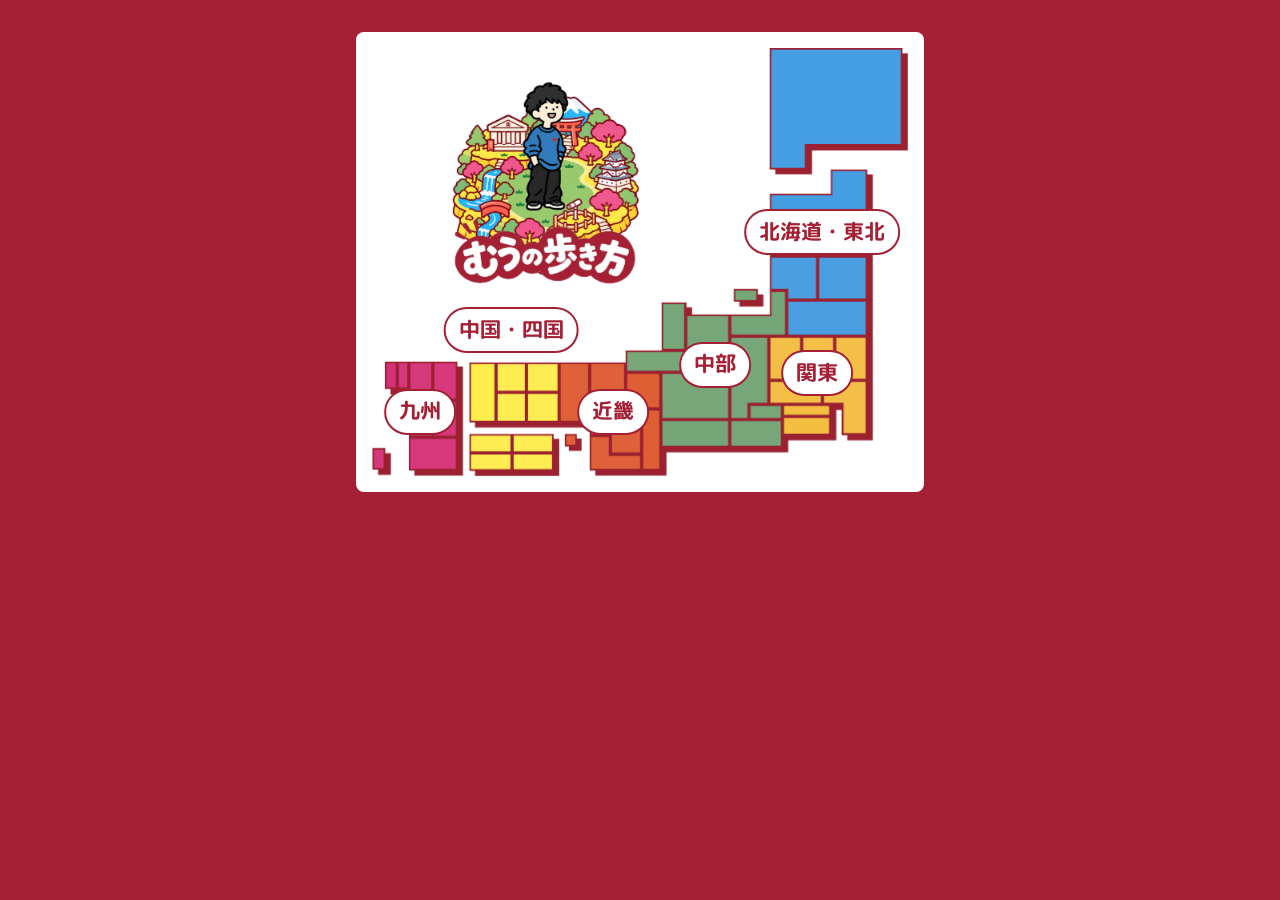
<file: index.html>
<!doctype html>
<html lang="ja">
<head>
  <meta charset="UTF-8">
  <meta name="viewport" content="width=device-width, initial-scale=1.0">

  <title>47都道府県ガイド</title>

  <link rel="stylesheet" href="./style.css">
</head>

<body class="page-home">

  <div class="page-wrapper">

    <!-- 白いコンテンツボックス -->
    <div class="content-box">

      <!-- 日本地図＋地方選択ボタン -->
      <div class="map-container">

        <img
          src="./images/日本地図_メインページ画像.png"
          alt="日本地図 — 地方を選んでください"
          class="map-image"
          id="main-map"
        >

        <!-- 北海道・東北 -->
        <a
          href="./hokkaido_tohoku.html"
          class="region-btn btn-hokkaido-tohoku"
          id="hokkaido-tohoku-link"
          aria-label="北海道・東北地方を選ぶ"
        >
          北海道・東北
        </a>

        <!-- 関東 -->
        <a
          href="./test.html"
          class="region-btn btn-kanto"
          aria-label="関東地方を選ぶ"
        >
          関東
        </a>

        <!-- 中部 -->
        <a
          href="./test.html"
          class="region-btn btn-chubu"
          aria-label="中部地方を選ぶ"
        >
          中部
        </a>

        <!-- 近畿 -->
        <a
          href="./test.html"
          class="region-btn btn-kinki"
          aria-label="近畿地方を選ぶ"
        >
          近畿
        </a>

        <!-- 中国・四国 -->
        <a
          href="./test.html"
          class="region-btn btn-chugoku-shikoku"
          aria-label="中国・四国地方を選ぶ"
        >
          中国・四国
        </a>

        <!-- 九州 -->
        <a
          href="./test.html"
          class="region-btn btn-kyushu"
          aria-label="九州地方を選ぶ"
        >
          九州
        </a>

      </div>

    </div>

  </div>

  <!-- GSAPライブラリ -->
  <script src="https://cdn.jsdelivr.net/npm/gsap@3/dist/gsap.min.js"></script>

  <!-- 自作JavaScript -->
  <script src="./script.js"></script>

</body>
</html>
</file>
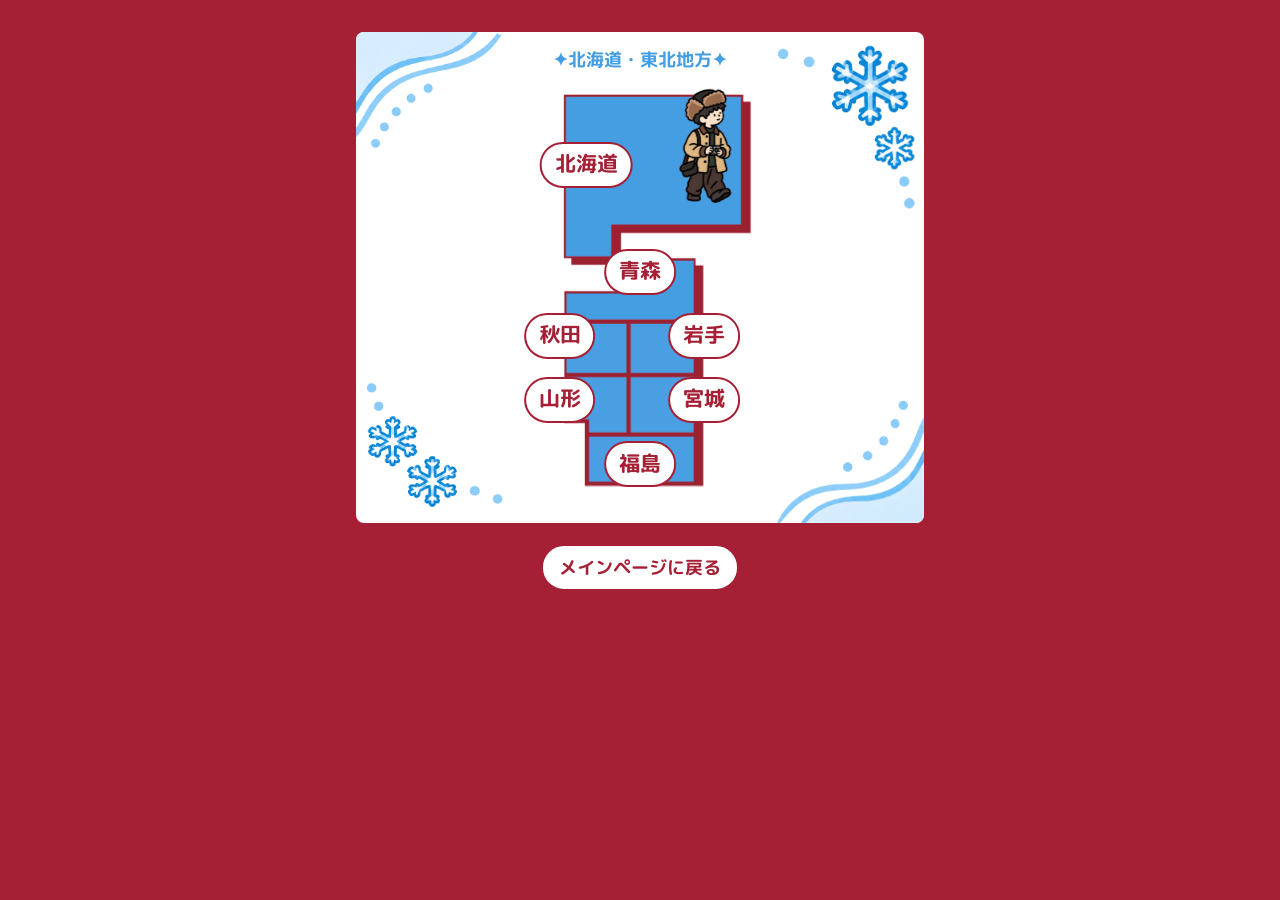
<file: hokkaido_tohoku.html>
<!doctype html>
<html lang="ja">
<head>
  <meta charset="UTF-8">
  <meta name="viewport" content="width=device-width, initial-scale=1.0">
  <title>北海道・東北 | 47都道府県ガイド</title>
  <link rel="preconnect" href="https://fonts.googleapis.com">
  <link rel="preconnect" href="https://fonts.gstatic.com" crossorigin>
  <link rel="stylesheet" href="./style.css">
</head>
<body class="page-tohoku">
  <div class="page-wrapper">

    <!-- 白いコンテンツボックス -->
    <div class="content-box region-content-box">

      <!-- 左上の装飾 -->
      <img
        src="./images/北海道・東北_左上.png"
        alt=""
        class="corner-decoration corner-top-left"
        aria-hidden="true"
      >

      <!-- 右上の装飾 -->
      <img
        src="./images/北海道・東北_右上.png"
        alt=""
        class="corner-decoration corner-top-right"
        aria-hidden="true"
      >

      <!-- 左下の装飾 -->
      <img
        src="./images/北海道・東北_左下.png"
        alt=""
        class="corner-decoration corner-bottom-left"
        aria-hidden="true"
      >

      <!-- 右下の装飾 -->
      <img
        src="./images/北海道・東北_右下.png"
        alt=""
        class="corner-decoration corner-bottom-right"
        aria-hidden="true"
      >

      <!-- 地方名の見出し -->
      <div class="region-heading">
        <p>✦北海道・東北地方✦</p>
      </div>

      <!-- 北海道・東北地図＋都道県選択ボタン -->
      <div class="map-container">

        <!-- 地図画像 -->
        <img
          src="./images/日本地図_北海道・東北画像.png"
          alt="北海道・東北地方の地図 — 都道県を選んでください"
          class="map-image"
        >

        <!-- 北海道 -->
        <a
          href="./hokkaido.html"
          class="region-btn prefecture-btn btn-hokkaido"
          data-fade-link
        >北海道</a>

        <!-- 青森 -->
        <a
          href="./aomori.html"
          class="region-btn prefecture-btn btn-aomori"
          data-fade-link
        >青森</a>

        <!-- 秋田 -->
        <a
          href="./akita.html"
          class="region-btn prefecture-btn btn-akita"
          data-fade-link
        >秋田</a>

        <!-- 岩手 -->
        <a
          href="./iwate.html"
          class="region-btn prefecture-btn btn-iwate"
          data-fade-link
        >岩手</a>

        <!-- 宮城 -->
        <a
          href="./miyagi.html"
          class="region-btn prefecture-btn btn-miyagi"
          data-fade-link
        >宮城</a>

        <!-- 福島 -->
        <a
          href="./fukushima.html"
          class="region-btn prefecture-btn btn-fukushima"
          data-fade-link
        >福島</a>

        <!-- 山形 -->
        <a
          href="./yamagata.html"
          class="region-btn prefecture-btn btn-yamagata"
          data-fade-link
        >山形</a>

      </div>
    </div>

    <!-- 白枠の外側：メインページに戻る -->
    <div class="page-back-area">
      <a
        href="./index.html"
        class="back-btn"
        data-fade-link
      >メインページに戻る</a>
    </div>

  </div>

  <!-- GSAPライブラリ -->
  <script src="https://cdn.jsdelivr.net/npm/gsap@3/dist/gsap.min.js"></script>

  <!-- 自作JavaScript -->
  <script src="./script.js"></script>

</body>
</html>
</file>
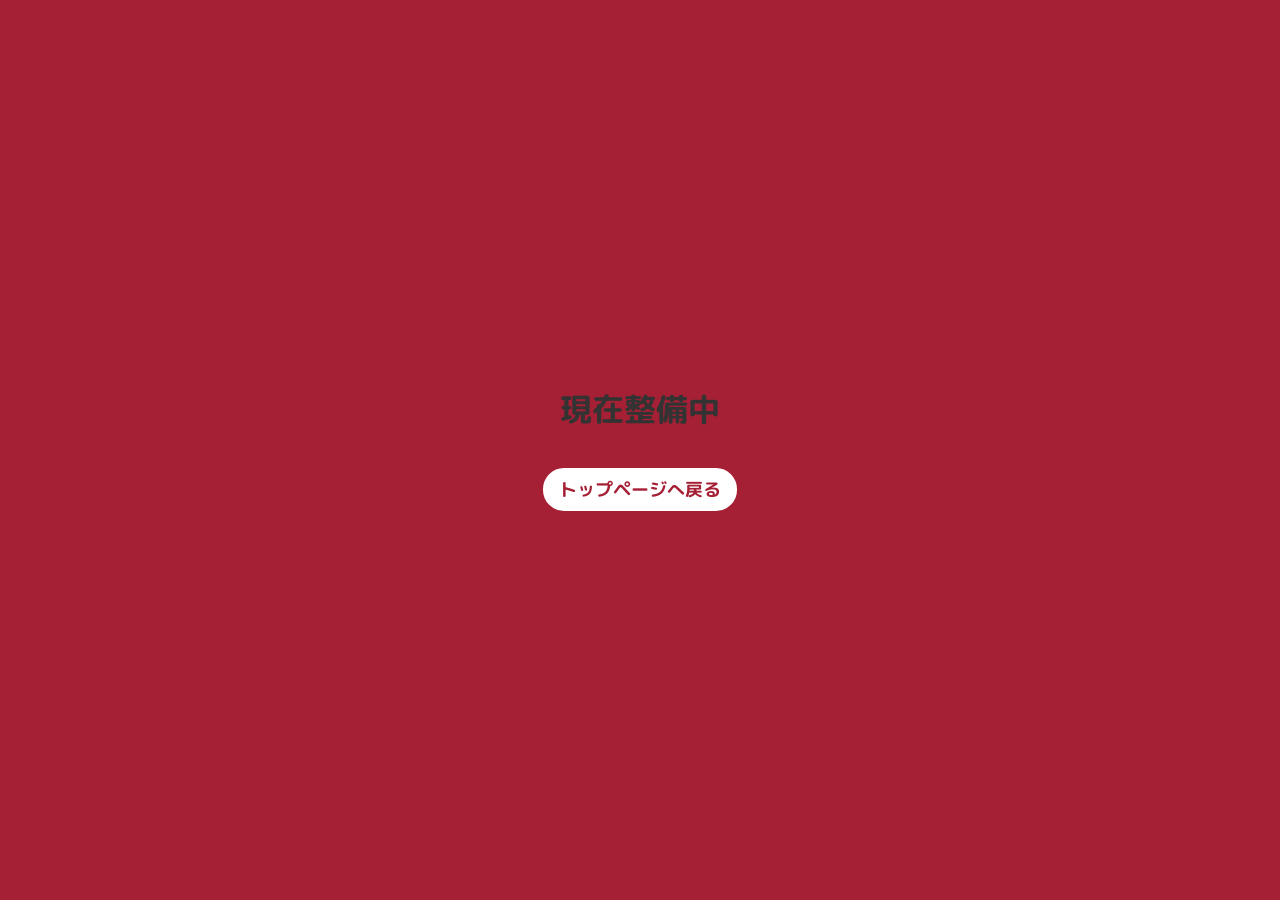
<file: test.html>
<!doctype html>
<html lang="ja">
<head>
  <meta charset="UTF-8">
  <meta name="viewport" content="width=device-width, initial-scale=1.0">
  <title>現在整備中 | 47都道府県ガイド</title>
  <link rel="stylesheet" href="./style.css">
</head>
<body>
  <div class="under-construction">
    <h1>現在整備中</h1>
    <a href="./index.html" class="back-btn">トップページへ戻る</a>
  </div>
</body>
</html>
</file>
<file: style.css>
/* ========================================
   Google Fonts
======================================== */
@import url('https://fonts.googleapis.com/css2?family=M+PLUS+Rounded+1c:wght@400;500;700&display=swap');

/* ========================================
   共通設定
======================================== */
*, *::before, *::after {
  box-sizing: border-box;
  margin: 0;
  padding: 0;
}

body {
  background-color: #A52035;
  font-family: 'M PLUS Rounded 1c', sans-serif;
  display: flex;
  flex-direction: column;
  align-items: center;
  min-height: 100vh;
  overflow-x: hidden;
}

/* ========================================
   ページ全体のレイアウト
======================================== */
.page-wrapper {
  width: 100%;
  max-width: 600px;
  padding: 32px 16px 40px;
  display: flex;
  flex-direction: column;
  align-items: center;
  opacity: 1;
}

.content-box {
  width: 100%;
  background-color: #ffffff;
  border-radius: 8px;
  padding: 16px;
}

/* ========================================
   地図画像
======================================== */
.map-container {
  position: relative;
  width: 100%;
  container-type: inline-size;
  overflow: hidden;
}

.map-image {
  display: block;
  width: 100%;
  height: auto;
  transform: translateZ(0);
  backface-visibility: hidden;
}

/* ========================================
   地方・都道県ボタン共通
======================================== */
.region-btn {
  position: absolute;
  background-color: #ffffff;
  color: #A52035;
  border: 2.4px solid #A52035;
  border-radius: 32px;
  font-size: clamp(11.2px, 4cqw, 20.8px);
  min-height: 0;
  padding: 1.6cqw 2.4cqw;
  font-weight: 700;
  white-space: nowrap;
  display: flex;
  align-items: center;
  justify-content: center;
  transform: translate(-50%, -50%);
  cursor: pointer;
  text-decoration: none;
  transition: background-color 0.15s, color 0.15s;
  line-height: 1.2;
  z-index: 2;
}

.region-btn:hover,
.region-btn:focus-visible {
  background-color: #A52035;
  color: #ffffff;
}

.region-btn:active {
  opacity: 0.85;
}

/* ========================================
   index.html 地方ボタンの位置
======================================== */
.btn-hokkaido-tohoku {
  top: 43%;
  left: 84%;
}

.btn-kanto {
  top: 76%;
  left: 83%;
}

.btn-chubu {
  top: 74%;
  left: 64%;
}

.btn-kinki {
  top: 85%;
  left: 45%;
}

.btn-chugoku-shikoku {
  top: 66%;
  left: 26%;
}

.btn-kyushu {
  top: 85%;
  left: 9%;
}

/* ========================================
   hokkaido_tohoku.html 都道県ボタンの位置
======================================== */
.btn-hokkaido {
  top: 20%;
  left: 40%;
}

.btn-aomori {
  top: 45%;
  left: 50%;
}

.btn-akita {
  top: 60%;
  left: 35%;
}

.btn-iwate {
  top: 60%;
  left: 62%;
}

.btn-miyagi {
  top: 75%;
  left: 62%;
}

.btn-fukushima {
  top: 90%;
  left: 50%;
}

.btn-yamagata {
  top: 75%;
  left: 35%;
}

/* ========================================
   地方ページの装飾付き白枠
======================================== */
.region-content-box {
  position: relative;
  overflow: hidden;
}

/* ========================================
   四隅の装飾画像：共通設定
======================================== */
.corner-decoration {
  position: absolute;

  /* 白枠の横幅に対する割合 */
  width: 27%;

  /* PCで大きくなりすぎないよう制限 */
  max-width: 150px;

  /* 元画像の縦横比を維持 */
  height: auto;

  /* 画像の変形を防止 */
  object-fit: contain;

  /* 地図やボタンの操作を妨げない */
  pointer-events: none;

  /* 装飾画像を前面に表示 */
  z-index: 3;
}

/* ========================================
   左上の装飾
======================================== */
.corner-top-left {
  top: 0;
  left: 0;
}

/* ========================================
   右上の装飾
======================================== */
.corner-top-right {
  top: 0;
  right: 0;
}

/* ========================================
   左下の装飾
======================================== */
.corner-bottom-left {
  bottom: 0;
  left: 0;
}

/* ========================================
   右下の装飾
======================================== */
.corner-bottom-right {
  bottom: 0;
  right: 0;
}

/* ========================================
   地方ページの地図と見出し
======================================== */

/* 見出しを装飾画像より前面に表示 */
.region-content-box .region-heading {
  position: relative;
  z-index: 4;
}

/* 地図と都道県ボタンの表示位置 */
.region-content-box .map-container {
  position: relative;
  z-index: 1;
}

/* ========================================
   都道府県紹介ページ共通
======================================== */
.page-kenmei {
  font-family: 'M PLUS Rounded 1c', sans-serif;
}

.kenmei-content {
  position: relative;
  padding: 16px;
}

/* ========================================
   都道府県のおすすめスポット見出し
======================================== */
.prefecture-heading {
  width: 100%;
  text-align: center;
  margin-bottom: 1px;
}

.prefecture-heading p {
  font-family: 'M PLUS Rounded 1c', sans-serif;
  font-size: clamp(14px, 3.8vw, 20px);
  font-weight: 700;
  color: #222222;
  line-height: 1.3;
}

/* ========================================
   地方ページの見出し
======================================== */
.region-heading {
  width: 100%;
  text-align: center;
  margin-bottom: 8px;
}

.region-heading p {
  font-family: 'M PLUS Rounded 1c', sans-serif;
  font-size: 16px;
  font-weight: 700;
  color: #222222;
  line-height: 1.3;
}

/* ========================================
   北海道・東北地方の見出し専用設定
======================================== */
.page-tohoku .region-heading p {
  font-size: 18px;
  color: #459EE2;
}

/* ========================================
   観光タイプアイコン
======================================== */
.spot-type-icon {
  position: absolute;

  /* 写真上端から70px上に配置 */
  top: -70px;

  /* 写真の右端に揃える */
  right: 0;

  /* アイコンの大きさ */
  width: 55px;
  height: auto;

  z-index: 3;
  pointer-events: none;
}

/* ========================================
   観光スポット名
======================================== */
.spot-title {
  color: #A52035;
  font-size: clamp(26px, 7vw, 40px);
  font-weight: 700;
  text-align: center;
  line-height: 1.3;
  margin-bottom: 2px;
}

/* ========================================
   タイトル下のおすすめ度
======================================== */
.spot-title-rating {
  display: flex;
  justify-content: center;
  align-items: center;
  width: 100%;
  margin-bottom: 12px;
}

.spot-title-rating img {
  display: block;
  width: 20%;
  max-width: 144px;
  height: auto;
}

/* ========================================
   観光スポット画像＋キャラクター
======================================== */
.spot-image {
  position: relative;
  width: 100%;
  margin-bottom: 4px;
  overflow: visible;
}

.spot-photo {
  display: block;
  width: 100%;
  height: auto;
}

.spot-character {
  position: absolute;
  right: -5%;
  bottom: -3%;
  width: 25%;
  height: auto;
  z-index: 2;
  pointer-events: none;
}

/* ========================================
   住所・説明本文
======================================== */
.spot-address,
.spot-description {
  font-family: 'M PLUS Rounded 1c', sans-serif;
  font-size: clamp(14px, 3.8vw, 20px);
  font-weight: 400;
  line-height: 1.5;
  color: #222222;
}

.spot-description {
  padding: 4px 2px 12px;
  text-align: left;
  overflow-wrap: anywhere;
}

/* ========================================
   観光スポットのキャッチコピー
======================================== */
.spot-catchcopy {
  font-family: 'M PLUS Rounded 1c', sans-serif;
  font-size: 1.1em;
  font-weight: 700;
  color: #A52035;
  line-height: 1.5;
  text-align: left;
  margin-bottom: 12px;
}

/* ========================================
   住所
======================================== */
.spot-address {
  border-top: 3px solid #A52035;
  padding: 10px 8px;
  text-align: center;
}

/* ========================================
   Googleマップ埋め込み
======================================== */
.spot-map {
  width: 100%;
  margin: 0 0 16px;
}

.spot-map iframe {
  display: block;
  width: 100%;
  height: 250px;
  border: 0;
  border-radius: 8px;
}

/* ========================================
   Googleマップ下の区切り線
======================================== */
.spot-divider {
  width: 100%;
  border-top: 3px solid #A52035;
  margin-top: 12px;
  margin-bottom: 16px;
}

/* ========================================
   おすすめ度＋全国ランキング
======================================== */
.spot-rating {
  display: grid;
  grid-template-columns: minmax(0, 1fr) minmax(0, 1fr);
  width: 100%;
  align-items: start;
  text-align: center;
  gap: 0;
}

/* ========================================
   左側：おすすめ度
======================================== */
.rating-left {
  display: flex;
  flex-direction: column;
  align-items: center;
  justify-content: flex-start;
  min-width: 0;
  padding: 8px 4px;
}

/* おすすめ度の文字 */
.spot-rating-label {
  font-family: 'M PLUS Rounded 1c', sans-serif;
  font-size: clamp(14px, 3.8vw, 20px);
  font-weight: 700;
  color: #A52035;
  line-height: 1.4;
  margin-bottom: 8px;
}

/* おすすめ度の星画像 */
.spot-rating-image {
  display: block;
  width: 65%;
  max-width: 200px;
  height: auto;
  margin: 0 auto;
}

/* ========================================
   右側：全国ランキング
======================================== */
.rating-right {
  display: flex;
  flex-direction: column;
  align-items: center;
  justify-content: flex-start;
  min-width: 0;
  padding: 8px 4px;
  border-left: 1px solid #E5D5D8;
}

/* 全国ランキングの文字 */
.ranking-label {
  font-family: 'M PLUS Rounded 1c', sans-serif;
  font-size: clamp(14px, 3.8vw, 20px);
  font-weight: 700;
  color: #A52035;
  line-height: 1.4;
  white-space: nowrap;
  margin-bottom: 8px;
}

/* 順位と/47の横並び */
.ranking-number {
  display: flex;
  align-items: baseline;
  justify-content: center;
  gap: 4px;
  line-height: 1.1;
  white-space: nowrap;
}

/* 順位の数字：見出しより2px大きい */
.rank-main {
  font-family: 'M PLUS Rounded 1c', sans-serif;
  font-size: clamp(16px, calc(3.8vw + 2px), 22px);
  font-weight: 700;
  color: #A52035;
  line-height: 1.1;
  font-variant-numeric: tabular-nums;
}

/* /47：臙脂色 */
.rank-total {
  font-family: 'M PLUS Rounded 1c', sans-serif;
  font-size: clamp(12px, 3.5vw, 18px);
  font-weight: 500;
  color: #A52035;
  line-height: 1.2;
}

/* 評価未設定時は星画像を非表示 */
.spot-title-rating img[hidden],
.spot-rating-image[hidden] {
  display: none;
}

/* ========================================
   戻るボタン共通
======================================== */
.page-back-area {
  display: flex;
  justify-content: center;
  align-items: center;
  width: 100%;
  margin-top: 20px;
  margin-bottom: 4px;
}

.back-btn {
  display: inline-flex;
  align-items: center;
  justify-content: center;
  background-color: #ffffff;
  color: #A52035;
  border: 3px solid #A52035;
  border-radius: 24px;
  font-size: clamp(13px, 3.5vw, 18px);
  font-weight: 700;
  padding: 8px 16px;
  text-decoration: none;
  text-align: center;
  transition: background-color 0.15s, color 0.15s;
  max-width: 100%;
}

.back-btn:hover,
.back-btn:focus-visible {
  background-color: #A52035;
  color: #ffffff;
}

/* ========================================
   アニメーション中の操作制御
======================================== */
.is-animating .region-btn,
.is-animating .back-btn {
  pointer-events: none;
}

/* ========================================
   スマートフォン対応
======================================== */
@media (max-width: 360px) {
  .content-box {
    padding: 10px;
  }

  .spot-title {
    margin-bottom: 10px;
  }

  .spot-image {
    margin-bottom: 4px;
  }

  .spot-address {
    padding: 8px 4px;
  }

  .ranking-number {
    gap: 2px;
  }
}

/* ========================================
   test.html 整備中ページ
======================================== */
.under-construction {
  display: flex;
  flex-direction: column;
  align-items: center;
  justify-content: center;
  min-height: 100vh;
  gap: 32px;
  padding: 24px;
}

.under-construction h1 {
  font-size: 32px;
  font-weight: 700;
  color: #333333;
  text-align: center;
}

/* ========================================
   アクセシビリティ
======================================== */
@media (prefers-reduced-motion: reduce) {
  .region-btn,
  .back-btn {
    transition: none;
  }
}
</file>
